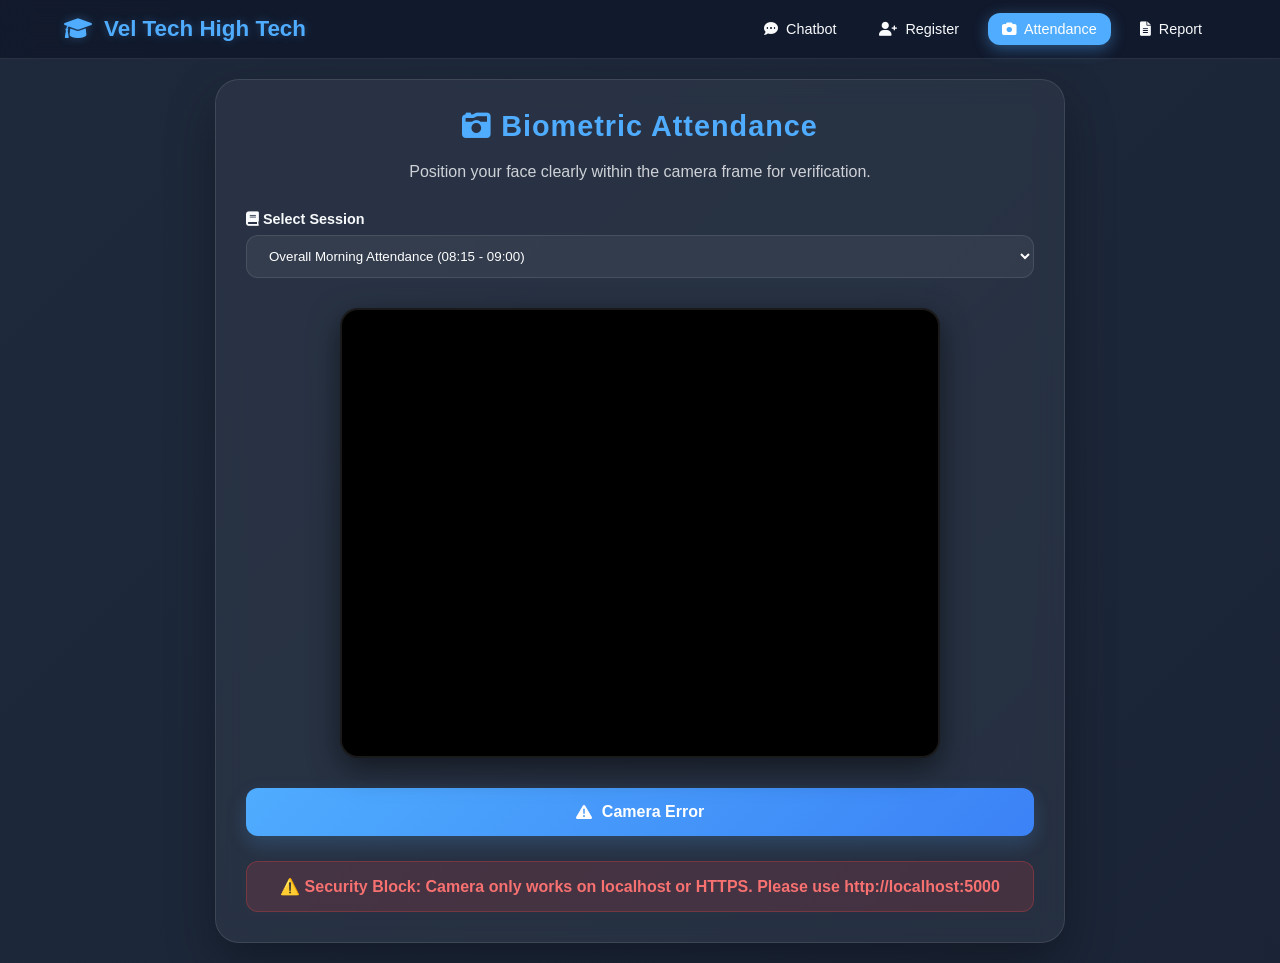
<file: templates/attendance.html>
<!DOCTYPE html>
<html lang="en">

<head>
    <meta charset="UTF-8">
    <meta name="viewport" content="width=device-width, initial-scale=1.0">
    <title>Mark Attendance - Vel Tech</title>
    <link rel="stylesheet" href="/static/css/style.css">
    <link rel="stylesheet" href="/static/css/attendance.css">
    <link rel="stylesheet" href="https://cdnjs.cloudflare.com/ajax/libs/font-awesome/6.0.0/css/all.min.css">
</head>

<body>
    <!-- Navigation Bar -->
    <nav class="navbar">
        <div class="nav-logo">
            <i class="fas fa-graduation-cap"></i> <span>Vel Tech High Tech</span>
        </div>
        <ul class="nav-links">
            <li><a href="/"><i class="fas fa-comment-dots"></i> Chatbot</a></li>
            <li><a href="/register"><i class="fas fa-user-plus"></i> Register</a></li>
            <li><a href="/attendance" class="active"><i class="fas fa-camera"></i> Attendance</a></li>
            <li><a href="/report"><i class="fas fa-file-alt"></i> Report</a></li>
        </ul>
    </nav>

    <div class="attendance-container animate-in">
        <h1><i class="fas fa-camera-retro"></i> Biometric Attendance</h1>
        <p class="subtitle">Position your face clearly within the camera frame for verification.</p>


        <div class="form-group" style="margin-bottom: 20px;">
            <label for="subject-select"><i class="fas fa-book"></i> Select Session</label>
            <select id="subject-select" class="form-input">
                <option value="Overall Attendance">Overall Morning Attendance (08:15 - 09:00)</option>
                <option value="Python Programming">Python Programming (09:00 - 10:00)</option>
                <option value="Data Structures">Data Structures (10:00 - 11:00)</option>
                <option value="Machine Learning">Machine Learning (11:15 - 12:15)</option>
                <option value="Cloud Computing">Cloud Computing (12:15 - 13:15)</option>
                <option value="Ethics & Values">Ethics & Values (14:00 - 15:00)</option>
                <option value="Mathematics IV">Mathematics IV (15:00 - 16:00)</option>
            </select>
        </div>

        <div class="webcam-wrapper">
            <video id="webcam-video" autoplay></video>
            <div id="identified-person"
                style="position: absolute; bottom: 0; left: 0; right: 0; background: rgba(0,0,0,0.6); color: #4ade80; padding: 10px; font-weight: bold; text-align: center; display: none; border-bottom-left-radius: 24px; border-bottom-right-radius: 24px;">
                <i class="fas fa-user-check"></i> <span id="student-name-display"></span>
            </div>
        </div>

        <button id="mark-btn" class="action-btn">
            <i class="fas fa-user-check"></i> Verify & Mark Attendance
        </button>

        <div id="result-msg" class="result-msg"></div>
    </div>

    <script src="/static/js/webcam.js"></script>
    <script>
        const markBtn = document.getElementById('mark-btn');

        window.onload = async () => {
            markBtn.disabled = true;
            markBtn.innerHTML = '<i class="fas fa-spinner fa-spin"></i> Initializing Camera...';

            const success = await startCamera('webcam-video');
            if (success) {
                markBtn.disabled = false;
                markBtn.innerHTML = '<i class="fas fa-user-check"></i> Verify & Mark Attendance';
            } else {
                markBtn.innerHTML = '<i class="fas fa-exclamation-triangle"></i> Camera Error';
            }
        };

        markBtn.onclick = async () => {
            const frame = captureFrame('webcam-video');
            if (!frame) {
                showResult('result-msg', 'Camera not ready. Please refresh or check browser permissions.', 'error');
                return;
            }

            showResult('result-msg', 'Analyzing facial features...', 'success');

            const subject = document.getElementById('subject-select').value;

            try {
                const res = await fetch('/mark_attendance', {
                    method: 'POST',
                    headers: { 'Content-Type': 'application/json' },
                    body: JSON.stringify({ image: frame, subject })
                });

                const data = await res.json();
                if (data.success) {
                    showResult('result-msg', '<i class="fas fa-check-circle"></i> ' + data.message, 'success');

                    // Display identified name below camera
                    document.getElementById('student-name-display').innerText = data.student_name;
                    document.getElementById('identified-person').style.display = 'block';

                    // Reset after 5 seconds
                    setTimeout(() => {
                        document.getElementById('identified-person').style.display = 'none';
                    }, 5000);
                } else {
                    showResult('result-msg', '<i class="fas fa-times-circle"></i> ' + data.message, 'error');
                }
            } catch (err) {
                showResult('result-msg', 'Network error. Please try again.', 'error');
            }
        };
    </script>
</body>

</html>
</file>
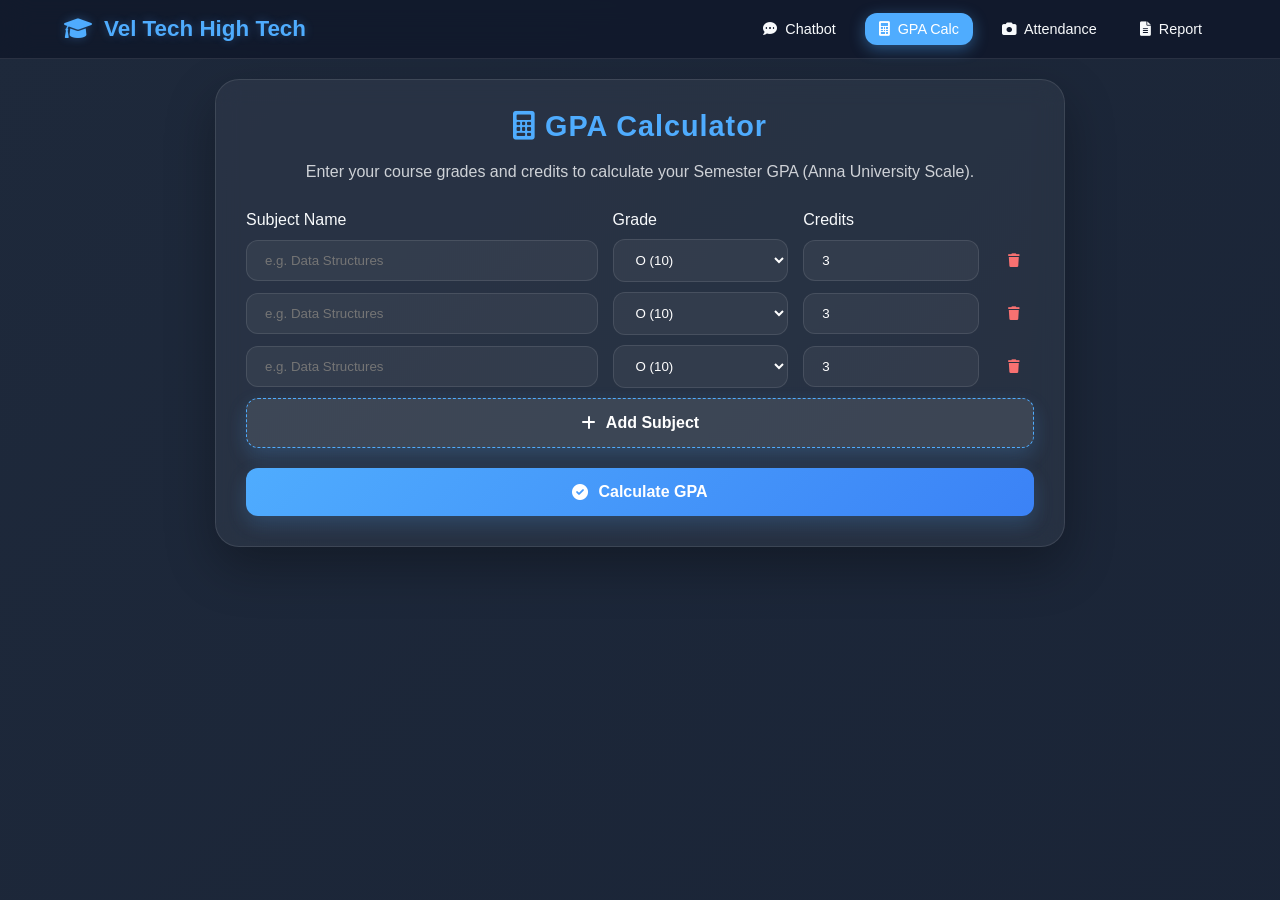
<file: templates/gpa.html>
<!DOCTYPE html>
<html lang="en">

<head>
    <meta charset="UTF-8">
    <meta name="viewport" content="width=device-width, initial-scale=1.0">
    <title>GPA Calculator - Vel Tech</title>
    <link rel="stylesheet" href="/static/css/style.css">
    <link rel="stylesheet" href="/static/css/attendance.css">
    <link rel="stylesheet" href="https://cdnjs.cloudflare.com/ajax/libs/font-awesome/6.0.0/css/all.min.css">
    <style>
        .gpa-row {
            display: grid;
            grid-template-columns: 2fr 1fr 1fr 40px;
            gap: 15px;
            margin-bottom: 10px;
            align-items: center;
        }

        .gpa-card {
            background: rgba(255, 255, 255, 0.05);
            padding: 25px;
            border-radius: 20px;
            margin-bottom: 25px;
        }

        .result-display {
            text-align: center;
            padding: 20px;
            background: var(--primary-gradient);
            border-radius: 15px;
            margin-top: 20px;
        }
    </style>
</head>

<body>
    <nav class="navbar">
        <div class="nav-logo">
            <i class="fas fa-graduation-cap"></i> <span>Vel Tech High Tech</span>
        </div>
        <ul class="nav-links">
            <li><a href="/"><i class="fas fa-comment-dots"></i> Chatbot</a></li>
            <li><a href="/gpa" class="active"><i class="fas fa-calculator"></i> GPA Calc</a></li>
            <li><a href="/attendance"><i class="fas fa-camera"></i> Attendance</a></li>
            <li><a href="/report"><i class="fas fa-file-alt"></i> Report</a></li>
        </ul>
    </nav>

    <div class="attendance-container animate-in">
        <h1><i class="fas fa-calculator"></i> GPA Calculator</h1>
        <p class="subtitle">Enter your course grades and credits to calculate your Semester GPA (Anna University Scale).
        </p>

        <div id="subjects-container">
            <div class="gpa-row">
                <label>Subject Name</label>
                <label>Grade</label>
                <label>Credits</label>
                <span></span>
            </div>
            <!-- Dynamic rows will be here -->
        </div>

        <button onclick="addRow()" class="action-btn"
            style="background: rgba(255,255,255,0.1); border: 1px dashed var(--primary); margin-bottom: 20px;">
            <i class="fas fa-plus"></i> Add Subject
        </button>

        <button onclick="calculateGPA()" class="action-btn">
            <i class="fas fa-check-circle"></i> Calculate GPA
        </button>

        <div id="gpa-result" class="result-display" style="display: none;">
            <p style="font-size: 0.9rem; margin-bottom: 5px;">YOUR SEMESTER GPA</p>
            <h2 id="final-gpa" style="font-size: 3rem; margin: 0;">0.00</h2>
            <p id="gpa-message" style="margin-top: 5px;"></p>
        </div>
    </div>

    <script>
        const gradePoints = { "O": 10, "A+": 9, "A": 8, "B+": 7, "B": 6, "C": 5, "U": 0 };

        function addRow() {
            const container = document.getElementById('subjects-container');
            const row = document.createElement('div');
            row.className = 'gpa-row animate-in';
            row.innerHTML = `
                <input type="text" class="form-input" placeholder="e.g. Data Structures">
                <select class="form-input grade-select">
                    <option value="O">O (10)</option>
                    <option value="A+">A+ (9)</option>
                    <option value="A">A (8)</option>
                    <option value="B+">B+ (7)</option>
                    <option value="B">B (6)</option>
                    <option value="C">C (5)</option>
                    <option value="U">U (0)</option>
                </select>
                <input type="number" class="form-input credit-input" value="3" min="1" max="4">
                <button onclick="this.parentElement.remove()" style="background:none; border:none; color:#f87171; cursor:pointer;"><i class="fas fa-trash"></i></button>
            `;
            container.appendChild(row);
        }

        function calculateGPA() {
            const grades = document.getElementsByClassName('grade-select');
            const credits = document.getElementsByClassName('credit-input');

            let totalPoints = 0;
            let totalCredits = 0;

            for (let i = 0; i < grades.length; i++) {
                const grade = grades[i].value;
                const credit = parseFloat(credits[i].value);
                totalPoints += (gradePoints[grade] * credit);
                totalCredits += credit;
            }

            const gpa = totalCredits > 0 ? (totalPoints / totalCredits).toFixed(2) : 0;

            document.getElementById('final-gpa').innerText = gpa;
            document.getElementById('gpa-result').style.display = 'block';

            let msg = "";
            if (gpa >= 9) msg = "Excellent! You are an Outstanding student! 🌟";
            else if (gpa >= 8) msg = "Great Work! Keep it up! 👏";
            else if (gpa >= 7) msg = "Good Job! You can do even better. 👍";
            else msg = "Work hard! Focus on your next semester. 📚";

            document.getElementById('gpa-message').innerText = msg;
        }

        // Add 3 rows by default
        window.onload = () => {
            addRow(); addRow(); addRow();
        };
    </script>
</body>

</html>
</file>
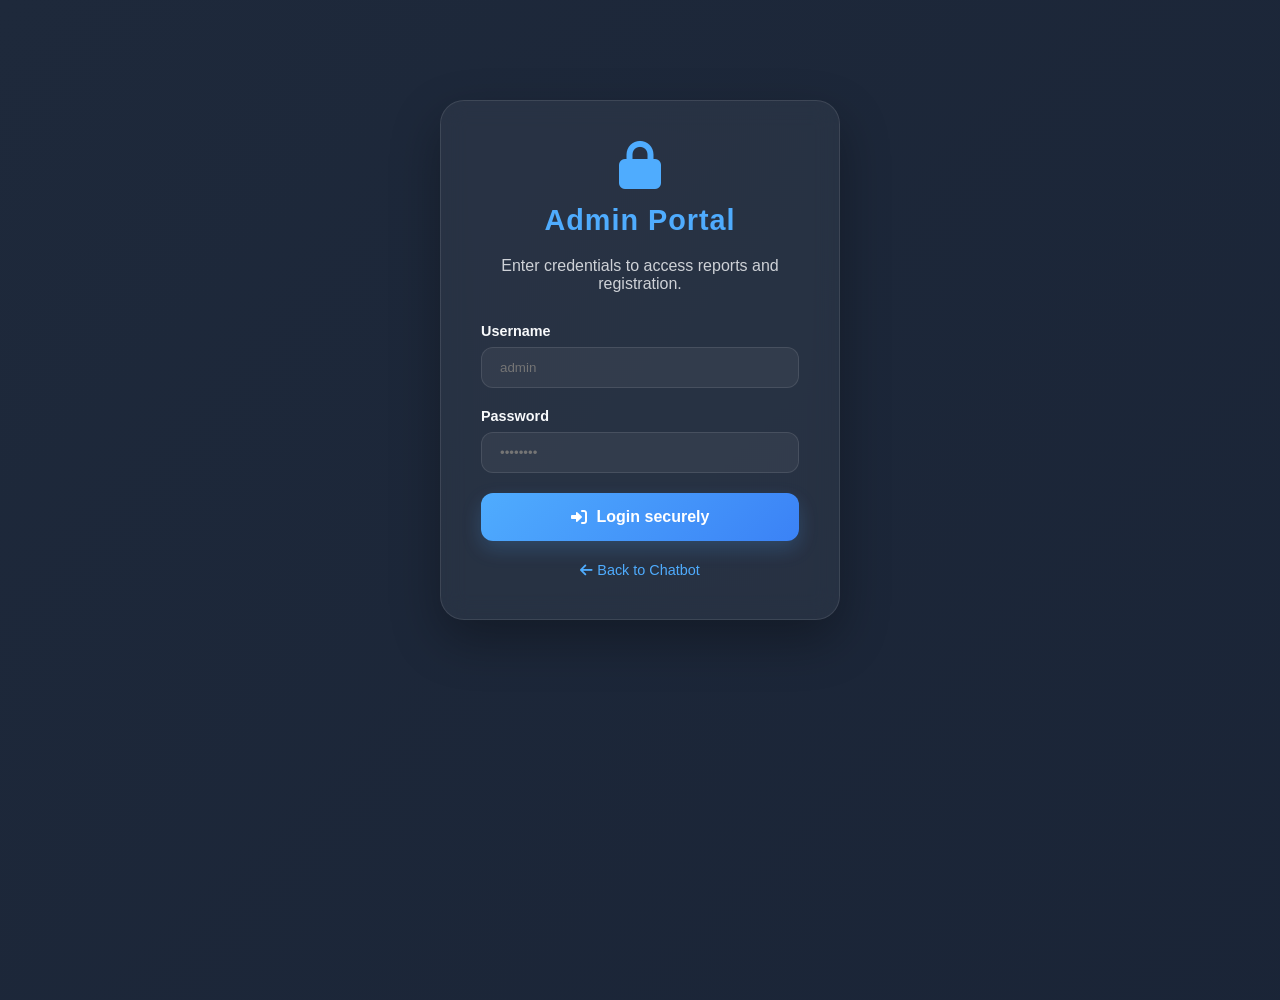
<file: templates/login.html>
<!DOCTYPE html>
<html lang="en">

<head>
    <meta charset="UTF-8">
    <meta name="viewport" content="width=device-width, initial-scale=1.0">
    <title>Admin Login - Vel Tech</title>
    <link rel="stylesheet" href="/static/css/style.css">
    <link rel="stylesheet" href="/static/css/attendance.css">
    <link rel="stylesheet" href="https://cdnjs.cloudflare.com/ajax/libs/font-awesome/6.0.0/css/all.min.css">
    <style>
        .login-box {
            max-width: 400px;
            margin: 100px auto;
            background: var(--glass);
            backdrop-filter: blur(12px);
            border: 1px solid var(--glass-border);
            padding: 40px;
            border-radius: 24px;
            text-align: center;
            box-shadow: 0 20px 50px rgba(0, 0, 0, 0.3);
        }

        .login-box img {
            width: 80px;
            margin-bottom: 20px;
        }

        .login-btn {
            margin-top: 20px;
        }
    </style>
</head>

<body>
    <div class="login-box animate-in">
        <i class="fas fa-lock" style="font-size: 3rem; margin-bottom: 15px; color: var(--primary);"></i>
        <h1>Admin Portal</h1>
        <p class="subtitle">Enter credentials to access reports and registration.</p>

        <div class="form-group">
            <label>Username</label>
            <input type="text" id="username" class="form-input" placeholder="admin">
        </div>

        <div class="form-group">
            <label>Password</label>
            <input type="password" id="password" class="form-input" placeholder="••••••••">
        </div>

        <button onclick="handleLogin()" class="action-btn login-btn">
            <i class="fas fa-sign-in-alt"></i> Login securely
        </button>

        <p id="login-error" style="color: #f87171; margin-top: 15px; display: none;"></p>

        <div style="margin-top: 20px;">
            <a href="/" style="color: var(--primary); text-decoration: none; font-size: 0.9rem;">
                <i class="fas fa-arrow-left"></i> Back to Chatbot
            </a>
        </div>
    </div>

    <script>
        async function handleLogin() {
            const user = document.getElementById('username').value;
            const pass = document.getElementById('password').value;
            const errorEl = document.getElementById('login-error');

            const res = await fetch('/api/login', {
                method: 'POST',
                headers: { 'Content-Type': 'application/json' },
                body: JSON.stringify({ username: user, password: pass })
            });

            const data = await res.json();
            if (data.success) {
                window.location.href = '/report';
            } else {
                errorEl.innerText = data.message;
                errorEl.style.display = 'block';
            }
        }
    </script>
</body>

</html>
</file>
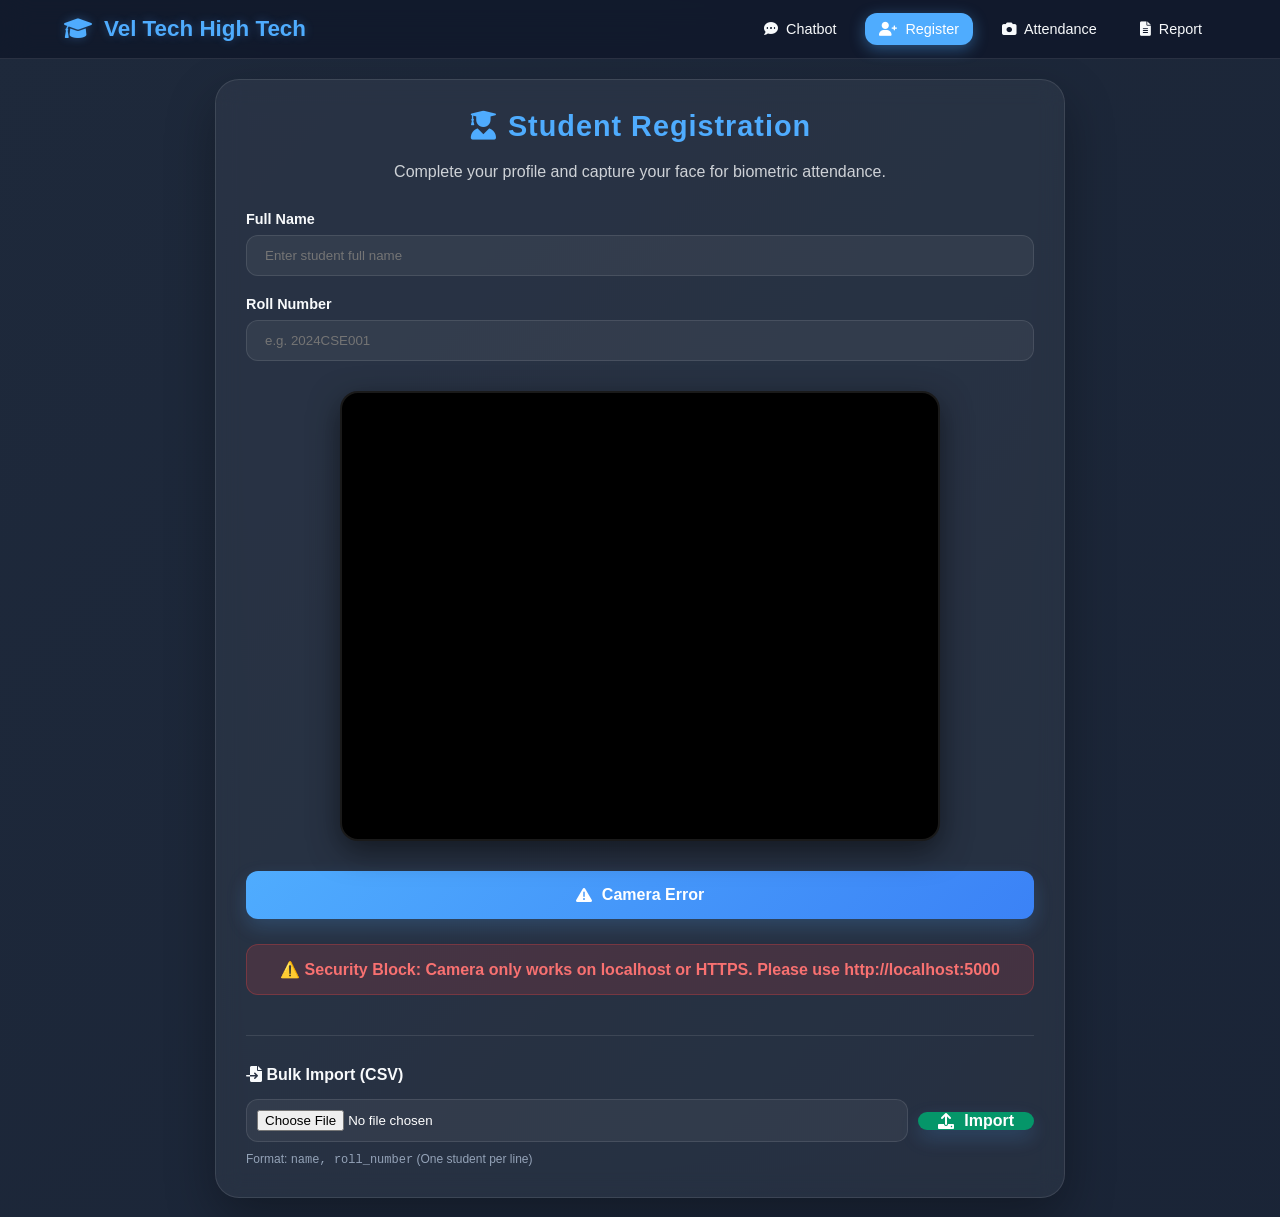
<file: templates/register.html>
<!DOCTYPE html>
<html lang="en">

<head>
    <meta charset="UTF-8">
    <meta name="viewport" content="width=device-width, initial-scale=1.0">
    <title>Student Registration - Vel Tech</title>
    <link rel="stylesheet" href="/static/css/style.css">
    <link rel="stylesheet" href="/static/css/attendance.css">
    <link rel="stylesheet" href="https://cdnjs.cloudflare.com/ajax/libs/font-awesome/6.0.0/css/all.min.css">
</head>

<body>
    <!-- Navigation Bar -->
    <nav class="navbar">
        <div class="nav-logo">
            <i class="fas fa-graduation-cap"></i> <span>Vel Tech High Tech</span>
        </div>
        <ul class="nav-links">
            <li><a href="/"><i class="fas fa-comment-dots"></i> Chatbot</a></li>
            <li><a href="/register" class="active"><i class="fas fa-user-plus"></i> Register</a></li>
            <li><a href="/attendance"><i class="fas fa-camera"></i> Attendance</a></li>
            <li><a href="/report"><i class="fas fa-file-alt"></i> Report</a></li>
        </ul>
    </nav>

    <div class="attendance-container animate-in">
        <h1><i class="fas fa-user-graduate"></i> Student Registration</h1>
        <p class="subtitle">Complete your profile and capture your face for biometric attendance.</p>

        <div class="form-group">
            <label for="student-name">Full Name</label>
            <input type="text" id="student-name" class="form-input" placeholder="Enter student full name">
        </div>

        <div class="form-group">
            <label for="roll-number">Roll Number</label>
            <input type="text" id="roll-number" class="form-input" placeholder="e.g. 2024CSE001">
        </div>

        <div class="webcam-wrapper">
            <video id="webcam-video" autoplay></video>
        </div>

        <button id="register-btn" class="action-btn">
            <i class="fas fa-camera"></i> Capture & Register Student
        </button>

        <div id="result-msg" class="result-msg"></div>

        <div style="margin-top: 40px; padding-top: 30px; border-top: 1px solid var(--glass-border);">
            <h3 style="font-size: 1rem; margin-bottom: 15px;"><i class="fas fa-file-import"></i> Bulk Import (CSV)</h3>
            <div style="display: flex; gap: 10px; align-items: center;">
                <input type="file" id="bulk-csv" accept=".csv" class="form-input" style="padding: 10px;">
                <button id="bulk-btn" class="action-btn" style="width: auto; padding: 0 20px; background: #059669;">
                    <i class="fas fa-upload"></i> Import
                </button>
            </div>
            <p style="font-size: 0.75rem; color: #94a3b8; margin-top: 10px;">
                Format: <code>name, roll_number</code> (One student per line)
            </p>
        </div>
    </div>

    <script src="/static/js/webcam.js"></script>
    <script>
        const regBtn = document.getElementById('register-btn');

        window.onload = async () => {
            regBtn.disabled = true;
            regBtn.innerHTML = '<i class="fas fa-spinner fa-spin"></i> Initializing Camera...';

            const success = await startCamera('webcam-video');
            if (success) {
                regBtn.disabled = false;
                regBtn.innerHTML = '<i class="fas fa-camera"></i> Capture & Register Student';
            } else {
                regBtn.innerHTML = '<i class="fas fa-exclamation-triangle"></i> Camera Error';
            }
        };

        regBtn.onclick = async () => {
            const name = document.getElementById('student-name').value;
            const roll = document.getElementById('roll-number').value;

            if (!name || !roll) {
                showResult('result-msg', 'Please enter name and roll number.', 'error');
                return;
            }

            const frame = captureFrame('webcam-video');
            if (!frame) {
                showResult('result-msg', 'Camera not ready. Please refresh or check browser permissions.', 'error');
                return;
            }

            showResult('result-msg', 'Processing registration patterns...', 'success');

            try {
                const res = await fetch('/register_student', {
                    method: 'POST',
                    headers: { 'Content-Type': 'application/json' },
                    body: JSON.stringify({ name, roll, image: frame })
                });

                const data = await res.json();
                if (data.success) {
                    showResult('result-msg', '<i class="fas fa-check-circle"></i> ' + data.message, 'success');
                    document.getElementById('student-name').value = '';
                    document.getElementById('roll-number').value = '';
                } else {
                    showResult('result-msg', '<i class="fas fa-exclamation-triangle"></i> ' + data.message, 'error');
                }
            } catch (err) {
                showResult('result-msg', 'Connection failed. Is the server running?', 'error');
            }
        };
        const bulkBtn = document.getElementById('bulk-btn');
        bulkBtn.onclick = async () => {
            const fileInput = document.getElementById('bulk-csv');
            if (fileInput.files.length === 0) {
                showResult('result-msg', 'Please select a CSV file first.', 'error');
                return;
            }

            const file = fileInput.files[0];
            const reader = new FileReader();

            reader.onload = async (e) => {
                const text = e.target.result;
                const lines = text.split('\n').filter(line => line.trim() !== '');
                const students = lines.map(line => {
                    const [name, roll] = line.split(',').map(s => s.trim());
                    return { name, roll };
                });

                showResult('result-msg', `Importing ${students.length} students...`, 'success');

                try {
                    const res = await fetch('/bulk_register', {
                        method: 'POST',
                        headers: { 'Content-Type': 'application/json' },
                        body: JSON.stringify({ students })
                    });
                    const data = await res.json();
                    if (data.success) {
                        showResult('result-msg', `✅ Success: ${data.message}`, 'success');
                    } else {
                        showResult('result-msg', `❌ Error: ${data.message}`, 'error');
                    }
                } catch (err) {
                    showResult('result-msg', 'Bulk import failed.', 'error');
                }
            };
            reader.readAsText(file);
        };
    </script>
</body>

</html>
</file>
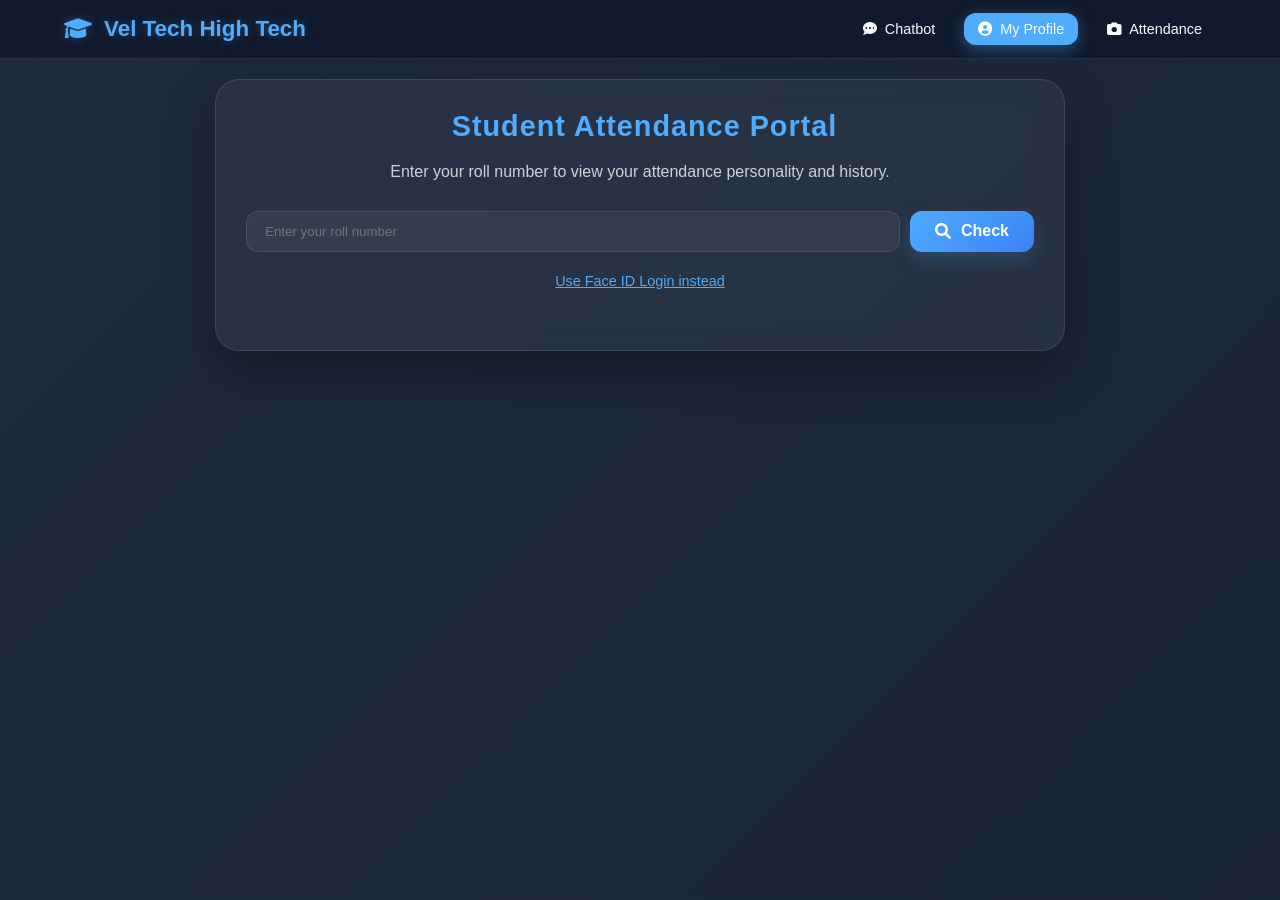
<file: templates/student_profile.html>
<!DOCTYPE html>
<html lang="en">

<head>
    <meta charset="UTF-8">
    <meta name="viewport" content="width=device-width, initial-scale=1.0">
    <title>Student Self-Service - Vel Tech</title>
    <link rel="stylesheet" href="/static/css/style.css">
    <link rel="stylesheet" href="/static/css/attendance.css">
    <link rel="stylesheet" href="https://cdnjs.cloudflare.com/ajax/libs/font-awesome/6.0.0/css/all.min.css">
    <style>
        .profile-container {
            max-width: 600px;
            margin: 40px auto;
        }

        .percentage-ring {
            width: 150px;
            height: 150px;
            border-radius: 50%;
            background: conic-gradient(var(--primary) var(--percentage), rgba(255, 255, 255, 0.1) 0);
            display: flex;
            align-items: center;
            justify-content: center;
            margin: 20px auto;
            position: relative;
        }

        .percentage-ring::after {
            content: attr(data-value);
            width: 120px;
            height: 120px;
            background: #0f172a;
            border-radius: 50%;
            display: flex;
            align-items: center;
            justify-content: center;
            font-size: 1.8rem;
            font-weight: 800;
        }
    </style>
</head>

<body>
    <nav class="navbar">
        <div class="nav-logo">
            <i class="fas fa-graduation-cap"></i> <span>Vel Tech High Tech</span>
        </div>
        <ul class="nav-links">
            <li><a href="/"><i class="fas fa-comment-dots"></i> Chatbot</a></li>
            <li><a href="/student_view" class="active"><i class="fas fa-user-circle"></i> My Profile</a></li>
            <li><a href="/attendance"><i class="fas fa-camera"></i> Attendance</a></li>
        </ul>
    </nav>

    <div class="attendance-container animate-in">
        <h1><i class="fas fa-user-search"></i> Student Attendance Portal</h1>
        <p class="subtitle">Enter your roll number to view your attendance personality and history.</p>

        <div class="form-group" style="display: flex; gap: 10px; margin-bottom: 20px;" id="id-lookup-section">
            <input type="text" id="lookup-roll" class="form-input" placeholder="Enter your roll number">
            <button onclick="fetchProfile()" class="action-btn" style="width: auto; padding: 0 25px;">
                <i class="fas fa-search"></i> Check
            </button>
        </div>

        <div id="face-login-section" style="display: none; text-align: center; margin-bottom: 30px;">
            <div class="webcam-wrapper"
                style="max-width:300px; margin: 0 auto 20px; border-radius: 50%; overflow: hidden; border: 4px solid var(--primary);">
                <video id="login-video" autoplay style="width: 100%; height: 300px; object-fit: cover;"></video>
            </div>
            <button id="biometric-btn" class="action-btn" style="width: 250px; background: var(--primary-gradient);">
                <i class="fas fa-fingerprint"></i> Scan My Face to Login
            </button>
        </div>

        <div style="text-align: center; margin-bottom: 30px;">
            <button onclick="toggleLoginMethod()" id="toggle-btn"
                style="background:none; border:none; color:var(--primary); cursor:pointer; font-size: 0.9rem; text-decoration: underline;">
                Use Face ID Login instead
            </button>
        </div>

        <div id="profile-result" style="display: none;">
            <div class="stat-card" style="margin-bottom: 20px;">
                <h2 id="student-name-display" style="margin-bottom: 5px;">Student Name</h2>
                <p id="roll-display">Roll Number</p>
            </div>

            <div class="percentage-ring" id="percent-ring" data-value="0%"></div>
            <p style="text-align: center; color: #94a3b8; margin-bottom: 30px;" id="stat-text">You have been present for
                0 out of 0 days.</p>

            <h3><i class="fas fa-history"></i> Attendance Log</h3>
            <div class="report-table-container">
                <table class="report-table">
                    <thead>
                        <tr>
                            <th>Date</th>
                            <th>Time Recorded</th>
                            <th>Status</th>
                        </tr>
                    </thead>
                    <tbody id="history-body"></tbody>
                </table>
            </div>
        </div>

        <div id="error-msg" class="result-msg error" style="display: none;"></div>
    </div>

    <script>
        let isFaceLogin = false;

        async function toggleLoginMethod() {
            const idSection = document.getElementById('id-lookup-section');
            const faceSection = document.getElementById('face-login-section');
            const toggleBtn = document.getElementById('toggle-btn');

            isFaceLogin = !isFaceLogin;

            if (isFaceLogin) {
                idSection.style.display = 'none';
                faceSection.style.display = 'block';
                toggleBtn.innerText = "Use Roll Number instead";
                await startCamera('login-video');
            } else {
                idSection.style.display = 'flex';
                faceSection.style.display = 'none';
                toggleBtn.innerText = "Use Face ID Login instead";
                if (currentStream) currentStream.getTracks().forEach(t => t.stop());
            }
        }

        document.getElementById('biometric-btn').onclick = async () => {
            const video = document.getElementById('login-video');
            const canvas = document.createElement('canvas');
            canvas.width = video.videoWidth;
            canvas.height = video.videoHeight;
            canvas.getContext('2d').drawImage(video, 0, 0);
            const frame = canvas.toDataURL('image/jpeg');

            const btn = document.getElementById('biometric-btn');
            btn.innerHTML = '<i class="fas fa-spinner fa-spin"></i> Verifying...';
            btn.disabled = true;

            try {
                const res = await fetch('/face_login', {
                    method: 'POST',
                    headers: { 'Content-Type': 'application/json' },
                    body: JSON.stringify({ image: frame })
                });
                const data = await res.json();
                if (data.success) {
                    document.getElementById('lookup-roll').value = data.roll;
                    await fetchProfile();
                    // Close camera after success
                    if (currentStream) currentStream.getTracks().forEach(t => t.stop());
                } else {
                    const errorEl = document.getElementById('error-msg');
                    errorEl.innerText = data.message;
                    errorEl.style.display = 'block';
                }
            } catch (err) {
                console.error(err);
            } finally {
                btn.innerHTML = '<i class="fas fa-fingerprint"></i> Scan My Face to Login';
                btn.disabled = false;
            }
        };

        async function fetchProfile() {
            const roll = document.getElementById('lookup-roll').value.trim();
            if (!roll) return;

            const res = await fetch(`/student_profile/${roll}`);
            const data = await res.json();

            if (data.success) {
                document.getElementById('profile-result').style.display = 'block';
                document.getElementById('error-msg').style.display = 'none';

                document.getElementById('student-name-display').innerText = data.name;
                document.getElementById('roll-display').innerText = `ID: ${data.roll}`;

                const ring = document.getElementById('percent-ring');
                ring.style.setProperty('--percentage', `${data.percentage}%`);
                ring.setAttribute('data-value', `${data.percentage}%`);

                document.getElementById('stat-text').innerText = `You have been present for ${data.present_count} out of ${data.total_days} active days.`;

                const tbody = document.getElementById('history-body');
                tbody.innerHTML = '';
                data.history.forEach(log => {
                    const tr = document.createElement('tr');
                    tr.innerHTML = `
                        <td>${log.date}</td>
                        <td>${log.time}</td>
                        <td><span style="color: #4ade80;"><i class="fas fa-check-circle"></i> Present</span></td>
                    `;
                    tbody.appendChild(tr);
                });
            } else {
                document.getElementById('profile-result').style.display = 'none';
                const errorEl = document.getElementById('error-msg');
                errorEl.innerText = data.message;
                errorEl.style.display = 'block';
            }
        }
    </script>
</body>

</html>
</file>
<file: static/css/style.css>
/* ================= GLOBAL ================= */
:root {
  --primary: #4facfe;
  --secondary: #00f2fe;
  --accent: #c746a9;
  --bg-dark: #0f172a;
  --text-light: #f8fafc;
  --glass: rgba(255, 255, 255, 0.05);
  --glass-border: rgba(255, 255, 255, 0.1);
}

* {
  box-sizing: border-box;
  margin: 0;
  padding: 0;
}

body {
  background: linear-gradient(135deg, #1e293b, #0f172a);
  background-size: 400% 400%;
  animation: gradientMove 15s ease infinite;
  font-family: 'Segoe UI', Roboto, Helvetica, Arial, sans-serif;
  color: var(--text-light);
  min-height: 100vh;
  overflow-x: hidden;
}

@keyframes gradientMove {
  0% {
    background-position: 0% 50%;
  }

  50% {
    background-position: 100% 50%;
  }

  100% {
    background-position: 0% 50%;
  }
}

/* ================= NAVIGATION ================= */
.navbar {
  display: flex;
  justify-content: space-between;
  align-items: center;
  padding: 0.8rem 5%;
  background: rgba(15, 23, 42, 0.8);
  backdrop-filter: blur(15px);
  position: sticky;
  top: 0;
  z-index: 1000;
  border-bottom: 1px solid var(--glass-border);
}

.nav-logo {
  display: flex;
  align-items: center;
  gap: 12px;
  font-size: 1.4rem;
  font-weight: 700;
  color: var(--primary);
  text-shadow: 0 0 10px rgba(79, 172, 254, 0.3);
}

.nav-links {
  display: flex;
  list-style: none;
  gap: 15px;
}

.nav-links a {
  color: var(--text-light);
  text-decoration: none;
  font-weight: 500;
  font-size: 0.9rem;
  padding: 8px 14px;
  border-radius: 12px;
  transition: all 0.3s ease;
  display: flex;
  align-items: center;
  gap: 8px;
}

.nav-links a:hover,
.nav-links a.active {
  background: var(--primary);
  color: white;
  box-shadow: 0 4px 15px rgba(79, 172, 254, 0.4);
}

/* ================= MAIN WRAPPER ================= */
.main-wrapper {
  max-width: 600px;
  margin: 30px auto;
  padding: 0 20px;
}

/* ================= HEADER ================= */
.header-gradient {
  background: linear-gradient(135deg, var(--primary), var(--accent));
  padding: 18px 25px;
  border-radius: 24px 24px 0 0;
  display: flex;
  align-items: center;
  justify-content: space-between;
  box-shadow: 0 10px 30px rgba(0, 0, 0, 0.3);
}

.header-title {
  font-size: 1.1rem;
  font-weight: 800;
  letter-spacing: 2px;
  text-transform: uppercase;
}

#clear-chat {
  background: rgba(255, 255, 255, 0.15);
  border: none;
  color: white;
  width: 38px;
  height: 38px;
  border-radius: 50%;
  cursor: pointer;
  transition: 0.3s;
  display: flex;
  align-items: center;
  justify-content: center;
}

#clear-chat:hover {
  background: #f43f5e;
  transform: rotate(90deg);
}

/* ================= CARDS ================= */
.academic-helps-card {
  background: var(--glass);
  border: 1px solid var(--glass-border);
  backdrop-filter: blur(12px);
  padding: 18px 25px;
  border-radius: 0 0 24px 24px;
  margin-bottom: 25px;
  box-shadow: 0 15px 35px rgba(0, 0, 0, 0.2);
}

.academic-helps-card p {
  font-size: 0.95rem;
  line-height: 1.6;
  opacity: 0.9;
}

/* ================= CHAT BOX ================= */
.chat-section {
  display: flex;
  flex-direction: column;
}

.chat-box {
  background: rgba(255, 255, 255, 0.03);
  border-radius: 24px;
  padding: 20px;
  height: 380px;
  overflow-y: auto;
  display: flex;
  flex-direction: column;
  gap: 12px;
  margin-bottom: 15px;
  border: 1px solid var(--glass-border);
  scroll-behavior: smooth;
}

.chat-box::-webkit-scrollbar {
  width: 5px;
}

.chat-box::-webkit-scrollbar-thumb {
  background: rgba(255, 255, 255, 0.1);
  border-radius: 10px;
}

/* ================= MESSAGES ================= */
.chat-msg {
  max-width: 80%;
  padding: 12px 18px;
  border-radius: 18px;
  font-size: 0.9rem;
  line-height: 1.5;
  position: relative;
  box-shadow: 0 4px 10px rgba(0, 0, 0, 0.1);
}

.bot-msg {
  align-self: flex-start;
  background: var(--glass);
  border: 1px solid var(--glass-border);
  color: var(--text-light);
  border-bottom-left-radius: 4px;
}

.user-msg {
  align-self: flex-end;
  background: linear-gradient(135deg, var(--primary), #3b82f6);
  color: white;
  border-bottom-right-radius: 4px;
  box-shadow: 0 8px 20px rgba(79, 172, 254, 0.2);
}

.animate-in {
  animation: slideUp 0.3s cubic-bezier(0.4, 0, 0.2, 1) forwards;
}

@keyframes slideUp {
  from {
    opacity: 0;
    transform: translateY(15px) scale(0.95);
  }

  to {
    opacity: 1;
    transform: translateY(0) scale(1);
  }
}

/* ================= TYPING INDICATOR ================= */
.typing-indicator {
  display: flex;
  gap: 6px;
  padding: 10px 20px;
  align-self: flex-start;
}

.hidden {
  display: none;
}

.typing-indicator span {
  width: 7px;
  height: 7px;
  background: var(--primary);
  border-radius: 50%;
  animation: bounce 1.4s infinite ease-in-out both;
}

.typing-indicator span:nth-child(1) {
  animation-delay: -0.32s;
}

.typing-indicator span:nth-child(2) {
  animation-delay: -0.16s;
}

@keyframes bounce {

  0%,
  80%,
  100% {
    transform: scale(0);
    opacity: 0.3;
  }

  40% {
    transform: scale(1.2);
    opacity: 1;
  }
}

/* ================= SUGGESTIONS ================= */
.suggestions-container {
  display: flex;
  overflow-x: auto;
  gap: 10px;
  padding: 5px 2px 15px;
  scrollbar-width: none;
  /* Firefox */
}

.suggestions-container::-webkit-scrollbar {
  display: none;
  /* Chrome/Safari */
}

.suggestion-chip {
  background: var(--glass);
  border: 1px solid var(--glass-border);
  padding: 8px 16px;
  border-radius: 20px;
  font-size: 0.8rem;
  cursor: pointer;
  transition: all 0.3s ease;
  white-space: nowrap;
  color: var(--primary);
}

.suggestion-chip:hover {
  background: var(--primary);
  border-color: var(--primary);
  color: white;
  transform: translateY(-2px);
  box-shadow: 0 5px 15px rgba(79, 172, 254, 0.3);
}

/* ================= INPUT AREA ================= */
.input-row {
  display: flex;
  gap: 12px;
  background: rgba(255, 255, 255, 0.05);
  padding: 8px 8px 8px 20px;
  border-radius: 35px;
  border: 1px solid var(--glass-border);
  backdrop-filter: blur(10px);
  box-shadow: 0 10px 25px rgba(0, 0, 0, 0.2);
}

.input-box {
  flex: 1;
  background: transparent;
  border: none;
  color: white;
  padding: 10px 0;
  outline: none;
  font-size: 0.95rem;
}

.send-btn,
.voice-btn {
  width: 44px;
  height: 44px;
  border-radius: 50%;
  border: none;
  cursor: pointer;
  display: flex;
  align-items: center;
  justify-content: center;
  font-size: 1rem;
  transition: all 0.3s cubic-bezier(0.175, 0.885, 0.32, 1.275);
}

.send-btn {
  background: var(--primary);
  color: white;
}

.voice-btn {
  background: rgba(255, 255, 255, 0.08);
  color: white;
}

.send-btn:hover {
  transform: scale(1.1);
  background: #3b82f6;
}

.voice-btn:hover {
  background: var(--accent);
  transform: scale(1.1);
}

.voice-btn.listening {
  background: #f43f5e;
  animation: pulse 1.5s infinite;
}

@keyframes pulse {
  0% {
    box-shadow: 0 0 0 0 rgba(244, 63, 94, 0.7);
  }

  70% {
    box-shadow: 0 0 0 15px rgba(244, 63, 94, 0);
  }

  100% {
    box-shadow: 0 0 0 0 rgba(244, 63, 94, 0);
  }
}

/* ================= FOOTER ================= */
.footer {
  text-align: center;
  margin: 25px 0 40px;
  font-size: 0.8rem;
  opacity: 0.5;
  letter-spacing: 1px;
}

/* ================= RESPONSIVE ================= */
@media (max-width: 650px) {
  .navbar {
    padding: 10px 15px;
  }

  .nav-links {
    display: none;
  }

  .main-wrapper {
    margin-top: 20px;
  }

  .header-gradient {
    padding: 15px 20px;
  }

  .chat-box {
    height: 350px;
  }
}
</file>
<file: static/css/attendance.css>
/* ================= ATTENDANCE PAGES STYLING ================= */
.attendance-container {
    background: var(--glass);
    backdrop-filter: blur(12px);
    border: 1px solid var(--glass-border);
    border-radius: 24px;
    padding: 30px;
    margin: 20px auto;
    max-width: 850px;
    box-shadow: 0 20px 50px rgba(0, 0, 0, 0.3);
}

h1 {
    color: var(--primary);
    margin-bottom: 20px;
    text-align: center;
    font-weight: 800;
    font-size: 1.8rem;
    letter-spacing: 1px;
}

p.subtitle {
    text-align: center;
    opacity: 0.8;
    margin-bottom: 30px;
}

.form-group {
    margin-bottom: 20px;
    text-align: left;
}

.form-group label {
    display: block;
    margin-bottom: 8px;
    font-size: 0.9rem;
    font-weight: 600;
}

.form-input {
    width: 100%;
    background: rgba(255, 255, 255, 0.05);
    border: 1px solid var(--glass-border);
    padding: 12px 18px;
    border-radius: 12px;
    color: white;
    outline: none;
    transition: 0.3s;
}

.form-input:focus {
    border-color: var(--primary);
    background: rgba(255, 255, 255, 0.08);
    box-shadow: 0 0 0 3px rgba(79, 172, 254, 0.2);
}

.webcam-wrapper {
    width: 100%;
    max-width: 600px;
    aspect-ratio: 4/3;
    background: #000;
    border-radius: 18px;
    overflow: hidden;
    margin: 30px auto;
    border: 2px solid var(--glass-border);
    position: relative;
    box-shadow: 0 10px 30px rgba(0, 0, 0, 0.5);
}

#webcam-video {
    width: 100%;
    height: 100%;
    object-fit: cover;
}

.action-btn {
    width: 100%;
    background: linear-gradient(135deg, var(--primary), #3b82f6);
    color: white;
    border: none;
    padding: 15px;
    border-radius: 12px;
    font-weight: 700;
    font-size: 1rem;
    cursor: pointer;
    transition: all 0.3s ease;
    box-shadow: 0 8px 20px rgba(79, 172, 254, 0.2);
    display: flex;
    align-items: center;
    justify-content: center;
    gap: 10px;
}

.action-btn:hover {
    transform: translateY(-2px);
    filter: brightness(1.1);
    box-shadow: 0 12px 25px rgba(79, 172, 254, 0.4);
}

.result-msg {
    margin-top: 25px;
    padding: 15px;
    border-radius: 12px;
    text-align: center;
    font-weight: 600;
    display: none;
    animation: slideUp 0.3s ease;
}

.result-msg.success {
    display: block;
    background: rgba(34, 197, 94, 0.15);
    color: #4ade80;
    border: 1px solid rgba(34, 197, 94, 0.3);
}

.result-msg.error {
    display: block;
    background: rgba(239, 68, 68, 0.15);
    color: #f87171;
    border: 1px solid rgba(239, 68, 68, 0.3);
}

/* Report Table Styles */
.report-table-container {
    overflow-x: auto;
    margin-top: 20px;
}

.report-table {
    width: 100%;
    border-collapse: collapse;
    font-size: 0.9rem;
    color: white;
}

.report-table th {
    background: rgba(255, 255, 255, 0.1);
    padding: 15px;
    text-align: left;
    color: var(--primary);
    text-transform: uppercase;
    font-size: 0.8rem;
    letter-spacing: 1px;
}

.report-table td {
    padding: 15px;
    border-bottom: 1px solid var(--glass-border);
}

.report-table tr:hover {
    background: rgba(255, 255, 255, 0.03);
}

.filter-row {
    display: flex;
    justify-content: space-between;
    align-items: center;
    margin-bottom: 30px;
    gap: 20px;
    flex-wrap: wrap;
    background: rgba(255, 255, 255, 0.05);
    padding: 15px 20px;
    border-radius: 15px;
}

@media (max-width: 600px) {
    .attendance-container {
        padding: 20px;
    }

    .filter-row {
        flex-direction: column;
        align-items: stretch;
    }

    .filter-row>div {
        display: flex;
        flex-direction: column;
        gap: 10px;
    }
}

/* Dashboard Cards */
.stats-grid {
    display: grid;
    grid-template-columns: repeat(auto-fit, minmax(200px, 1fr));
    gap: 20px;
    margin-bottom: 30px;
}

.stat-card {
    background: rgba(255, 255, 255, 0.05);
    backdrop-filter: blur(10px);
    border: 1px solid rgba(255, 255, 255, 0.1);
    padding: 20px;
    border-radius: 15px;
    text-align: center;
    transition: transform 0.3s ease;
}

.stat-card:hover {
    transform: translateY(-5px);
    background: rgba(255, 255, 255, 0.08);
}

.stat-card i {
    font-size: 2rem;
    margin-bottom: 10px;
    background: var(--primary-gradient);
    background-clip: text;
    -webkit-background-clip: text;
    -webkit-text-fill-color: transparent;
}

.stat-card h3 {
    font-size: 2rem;
    margin: 5px 0;
}

.stat-card p {
    font-size: 0.9rem;
    color: #94a3b8;
    text-transform: uppercase;
    letter-spacing: 1px;
}

.charts-container {
    display: flex;
    justify-content: center;
    margin-bottom: 40px;
    background: rgba(255, 255, 255, 0.03);
    padding: 20px;
    border-radius: 15px;
    border: 1px solid rgba(255, 255, 255, 0.05);
}

.chart-box {
    width: 300px;
    height: 300px;
}

/* Print Styles for PDF */
@media print {
    body {
        background: white !important;
        color: black !important;
    }

    .navbar,
    .filter-row,
    .action-btn,
    .stat-card,
    .charts-container,
    small,
    .nav-links {
        display: none !important;
    }

    .attendance-container {
        background: white !important;
        box-shadow: none !important;
        border: none !important;
        max-width: 100% !important;
        margin: 0 !important;
        padding: 0 !important;
    }

    .report-table {
        color: black !important;
        border: 1px solid #000;
        width: 100% !important;
    }

    .report-table th {
        background: #f0f0f0 !important;
        color: black !important;
        border: 1px solid #000;
    }

    .report-table td {
        border: 1px solid #ccc;
        color: black !important;
    }

    h1::before {
        content: "VEL TECH HIGH TECH ENGINEERING COLLEGE";
        display: block;
        font-size: 1.6rem;
        margin-bottom: 5px;
        color: #1a365d;
        font-weight: 900;
    }

    h1 {
        font-size: 1.3rem !important;
        color: black !important;
        text-transform: uppercase;
        border-bottom: 2px solid #000;
        padding-bottom: 10px;
        margin-bottom: 40px !important;
        text-align: center;
    }
}
</file>
